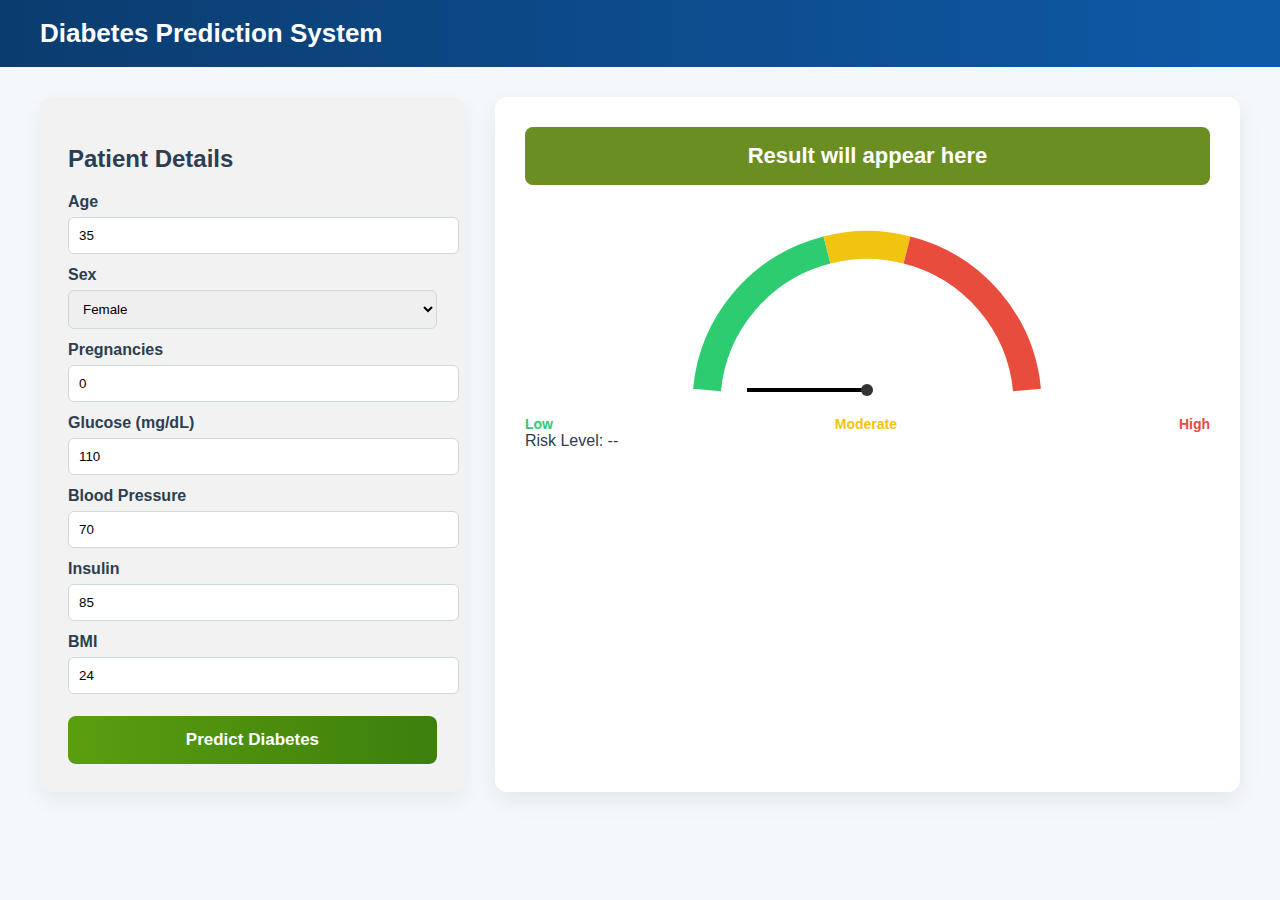
<file: templates/index.html>
<!DOCTYPE html>
<html lang="en">
<head>
<meta charset="UTF-8">
<title>Diabetes Prediction System</title>

<style>
body {
    margin: 0;
    font-family: "Segoe UI", Roboto, Arial, sans-serif;
    background: #f4f7fb;
    color: #2c3e50;
}

.header {
    background: linear-gradient(90deg, #0b3c6f, #0e5aa7);
    color: white;
    padding: 18px 40px;
    font-size: 26px;
    font-weight: 700;
}

.container {
    display: flex;
    gap: 30px;
    padding: 30px 40px;
}

.left-panel {
    width: 35%;
    background: #f2f2f2;
    padding: 28px;
    border-radius: 12px;
    box-shadow: 0 8px 20px rgba(0,0,0,0.06);
}

label {
    font-weight: 600;
    margin-top: 12px;
    display: block;
}

input, select {
    width: 100%;
    padding: 10px;
    margin-top: 6px;
    border-radius: 6px;
    border: 1px solid #cfd8dc;
}

button {
    width: 100%;
    margin-top: 22px;
    padding: 14px;
    background: linear-gradient(90deg, #5a9e0f, #3d7f0c);
    color: white;
    font-size: 17px;
    font-weight: 600;
    border: none;
    border-radius: 8px;
    cursor: pointer;
}

.right-panel {
    width: 65%;
    background: white;
    padding: 30px;
    border-radius: 12px;
    box-shadow: 0 8px 24px rgba(0,0,0,0.07);
}

.result-box {
    background: #6b8e23;
    color: white;
    padding: 16px;
    font-size: 22px;
    font-weight: 700;
    border-radius: 8px;
    text-align: center;
}

.gauge-container {
    margin-top: 35px;
    display: flex;
    justify-content: center;
}

.gauge-labels {
    display: flex;
    justify-content: space-between;
    margin-top: 6px;
    font-size: 14px;
    font-weight: 600;
}
</style>
</head>

<body>

<div class="header">Diabetes Prediction System</div>

<div class="container">

<div class="left-panel">
<h2>Patient Details</h2>

<label>Age</label>
<input type="number" id="age" value="35">

<label>Sex</label>
<select id="sex">
    <option value="0">Female</option>
    <option value="1">Male</option>
</select>

<label>Pregnancies</label>
<input type="number" id="preg" value="0">

<label>Glucose (mg/dL)</label>
<input type="number" id="glucose" value="110">

<label>Blood Pressure</label>
<input type="number" id="bp" value="70">

<label>Insulin</label>
<input type="number" id="insulin" value="85">

<label>BMI</label>
<input type="number" id="bmi" value="24">

<button onclick="predict()">Predict Diabetes</button>
</div>

<div class="right-panel">

<div class="result-box" id="result">Result will appear here</div>

<div class="gauge-container">
<svg width="360" height="190" viewBox="0 0 360 190">

<path d="M20 170 A160 160 0 0 1 140 30"
      fill="none" stroke="#2ecc71" stroke-width="28"/>

<path d="M140 30 A160 160 0 0 1 220 30"
      fill="none" stroke="#f1c40f" stroke-width="28"/>

<path d="M220 30 A160 160 0 0 1 340 170"
      fill="none" stroke="#e74c3c" stroke-width="28"/>

<line id="needle"
      x1="180" y1="170"
      x2="180" y2="50"
      stroke="black"
      stroke-width="4"
      transform="rotate(-90 180 170)"
      style="transition: transform 1s ease-out"/>

<circle cx="180" cy="170" r="6" fill="#333"/>
</svg>
</div>

<div class="gauge-labels">
<span style="color:#2ecc71">Low</span>
<span style="color:#f1c40f">Moderate</span>
<span style="color:#e74c3c">High</span>
</div>

<div id="riskText">Risk Level: --</div>

</div>
</div>

<script>
function predict() {

    let glucose = Number(document.getElementById("glucose").value);
    let bmi = Number(document.getElementById("bmi").value);

    // NORMALIZATION (medical ranges)
    let glucoseScore = Math.min(100, (glucose - 70) * 1.1); // normal ≈ 70–140
    let bmiScore = Math.min(100, (bmi - 18) * 4);          // normal ≈ 18–30

    // WEIGHTED RISK (balanced)
    let risk = (glucoseScore * 0.6) + (bmiScore * 0.4);
    risk = Math.max(0, Math.min(100, risk));

    // Gauge angle
    const angle = (risk / 100) * 180 - 90;
    document.getElementById("needle")
        .setAttribute("transform", `rotate(${angle} 180 170)`);

    let label, resultText, color;

    if (risk < 30) {
        label = "Low Risk";
        resultText = "Non-Diabetic";
        color = "#2ecc71";
    } else if (risk < 60) {
        label = "Moderate Risk";
        resultText = "Pre-Diabetic";
        color = "#f1c40f";
    } else {
        label = "High Risk";
        resultText = "Diabetic";
        color = "#e74c3c";
    }

    document.getElementById("result").style.background = color;
    document.getElementById("result").innerHTML =
        `${resultText} (${Math.round(risk)}%)`;

    document.getElementById("riskText").innerHTML =
        `Risk Level: <b>${label}</b>`;
}
</script>

</body>
</html>
</file>
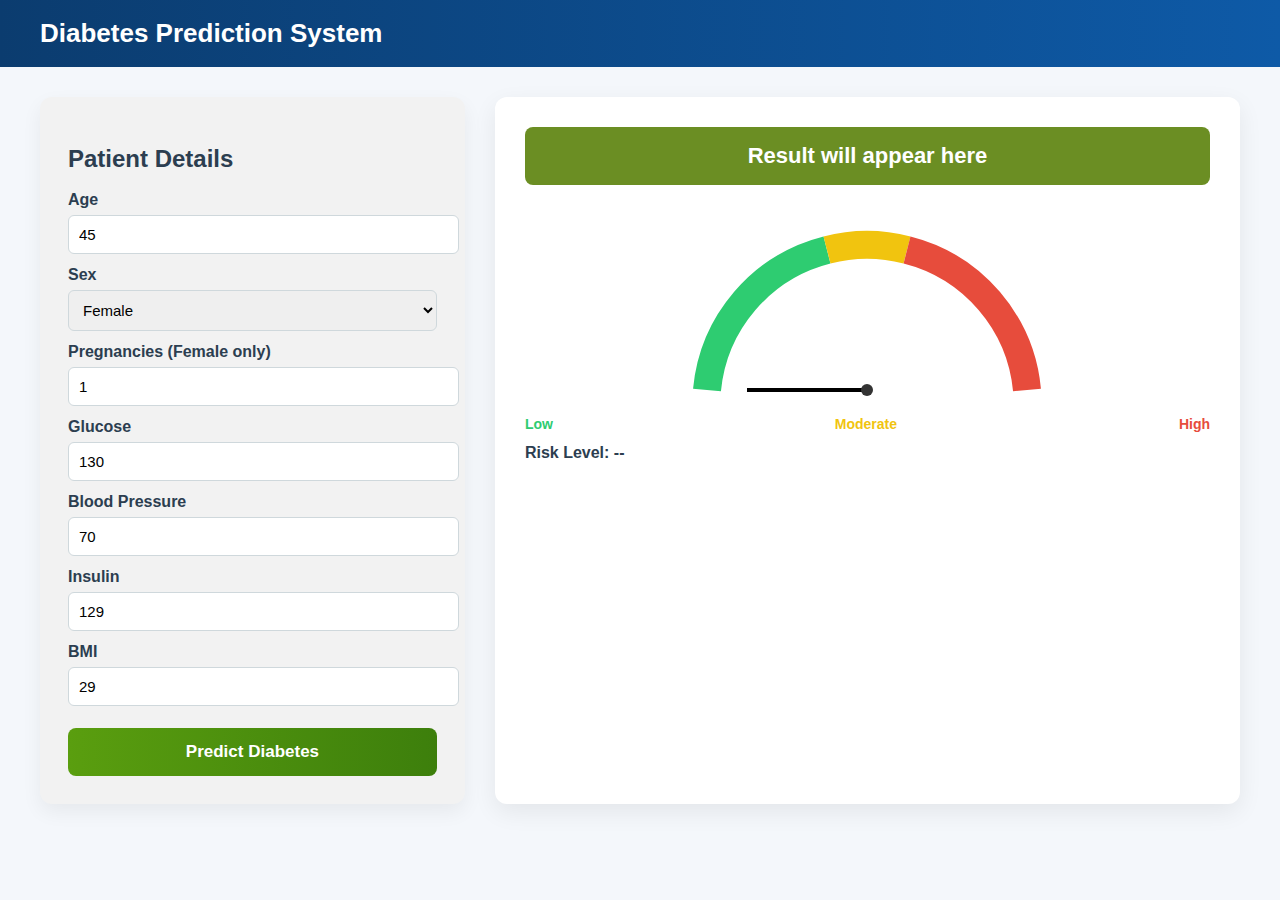
<file: templates/index Demo.html>
<!DOCTYPE html>
<html lang="en">
<head>
<meta charset="UTF-8">
<title>Diabetes Prediction System</title>

<style>
body {
    margin: 0;
    font-family: "Segoe UI", Roboto, Arial, sans-serif;
    background: #f4f7fb;
    color: #2c3e50;
}

/* Header */
.header {
    background: linear-gradient(90deg, #0b3c6f, #0e5aa7);
    color: white;
    padding: 18px 40px;
    font-size: 26px;
    font-weight: 700;
}

/* Layout */
.container {
    display: flex;
    gap: 30px;
    padding: 30px 40px;
}

/* Left Panel */
.left-panel {
    width: 35%;
    background: #f2f2f2;
    padding: 28px;
    border-radius: 12px;
    box-shadow: 0 8px 20px rgba(0,0,0,0.06);
}

.left-panel h2 {
    margin-bottom: 18px;
}

/* Inputs */
label {
    font-weight: 600;
    margin-top: 12px;
    display: block;
}

input, select {
    width: 100%;
    padding: 10px;
    margin-top: 6px;
    border-radius: 6px;
    border: 1px solid #cfd8dc;
    font-size: 15px;
}

/* Button */
button {
    width: 100%;
    margin-top: 22px;
    padding: 14px;
    background: linear-gradient(90deg, #5a9e0f, #3d7f0c);
    color: white;
    font-size: 17px;
    font-weight: 600;
    border: none;
    border-radius: 8px;
    cursor: pointer;
}

button:hover {
    opacity: 0.95;
}

/* Right Panel */
.right-panel {
    width: 65%;
    background: white;
    padding: 30px;
    border-radius: 12px;
    box-shadow: 0 8px 24px rgba(0,0,0,0.07);
}

/* Result Banner */
.result-box {
    background: #6b8e23;
    color: white;
    padding: 16px;
    font-size: 22px;
    font-weight: 700;
    border-radius: 8px;
    text-align: center;
}

/* Risk text */
#riskText {
    margin-top: 12px;
    font-size: 16px;
    font-weight: 600;
}

/* Gauge */
.gauge-container {
    margin-top: 35px;
    display: flex;
    justify-content: center;
}

.gauge-labels {
    display: flex;
    justify-content: space-between;
    margin-top: 6px;
    font-size: 14px;
    font-weight: 600;
}
</style>
</head>

<body>

<div class="header">Diabetes Prediction System</div>

<div class="container">

    <!-- LEFT PANEL -->
    <div class="left-panel">
        <h2>Patient Details</h2>

        <label>Age</label>
        <input type="number" id="age" value="45">

        <label>Sex</label>
        <select id="sex">
            <option value="0">Female</option>
            <option value="1">Male</option>
        </select>

        <label>Pregnancies (Female only)</label>
        <input type="number" id="preg" value="1">

        <label>Glucose</label>
        <input type="number" id="glucose" value="130">

        <label>Blood Pressure</label>
        <input type="number" id="bp" value="70">

        <label>Insulin</label>
        <input type="number" id="insulin" value="129">

        <label>BMI</label>
        <input type="number" id="bmi" value="29">

        <button onclick="predict()">Predict Diabetes</button>
    </div>

    <!-- RIGHT PANEL -->
    <div class="right-panel">

        <div class="result-box" id="result">
            Result will appear here
        </div>

        <!-- SVG GAUGE -->
        <div class="gauge-container">
            <svg width="360" height="190" viewBox="0 0 360 190">
                
                <!-- Low -->
                <path d="M20 170 A160 160 0 0 1 140 30"
                      fill="none" stroke="#2ecc71" stroke-width="28"/>
                
                <!-- Moderate -->
                <path d="M140 30 A160 160 0 0 1 220 30"
                      fill="none" stroke="#f1c40f" stroke-width="28"/>

                <!-- High -->
                <path d="M220 30 A160 160 0 0 1 340 170"
                      fill="none" stroke="#e74c3c" stroke-width="28"/>

                <!-- Needle -->
                <line id="needle"
                      x1="180" y1="170"
                      x2="180" y2="50"
                      stroke="black"
                      stroke-width="4"
                      transform="rotate(-90 180 170)"
                      style="transition: transform 1s ease-out"/>

                <circle cx="180" cy="170" r="6" fill="#333"/>
            </svg>
        </div>

        <div class="gauge-labels">
            <span style="color:#2ecc71">Low</span>
            <span style="color:#f1c40f">Moderate</span>
            <span style="color:#e74c3c">High</span>
        </div>

        <div id="riskText">Risk Level: --</div>

    </div>
</div>

<script>
function predict() {

    // TEMP DEMO VALUE
    // Replace with Flask fetch() when backend is connected
    let glucose = document.getElementById("glucose").value;
    let bmi = document.getElementById("bmi").value;

    let risk = Math.min(100, Math.max(0, glucose * 0.4 + bmi * 1.5));

    // Needle rotation (-90 to +90)
    const angle = (risk / 100) * 180 - 90;
    document.getElementById("needle")
        .setAttribute("transform", `rotate(${angle} 180 170)`);

    let label = "Low Risk";
    let resultText = "Non-Diabetic";

    if (risk >= 30 && risk < 60) {
        label = "Moderate Risk";
        resultText = "Pre-Diabetic";
    }
    if (risk >= 60) {
        label = "High Risk";
        resultText = "Diabetic";
    }

    document.getElementById("result").innerHTML =
        `${resultText} (${Math.round(risk)}%)`;

    document.getElementById("riskText").innerHTML =
        `Risk Level: <b>${label}</b>`;
}
</script>

</body>
</html>
</file>
